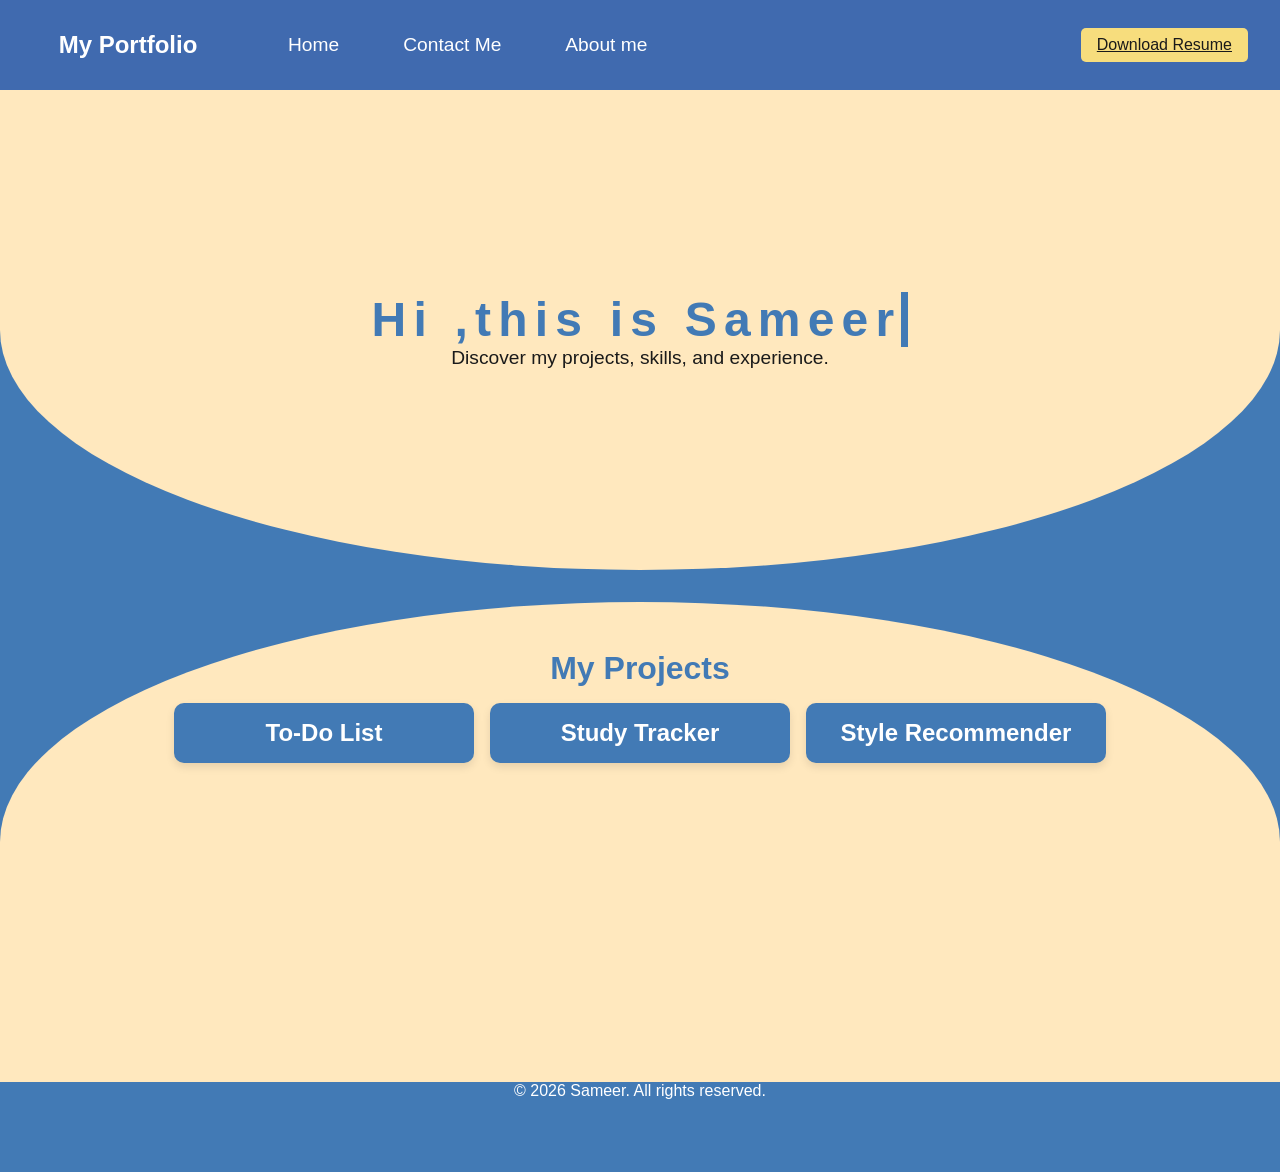
<file: index.html>
<!DOCTYPE html>
<html lang="en">

<head>
    <meta charset="UTF-8">
    <meta name="viewport" content="width=device-width, initial-scale=1.0">
    <title>Portfolio</title>
    <link rel="stylesheet" href="default.css">
    <style>


    </style>
</head>

<body>
    <header>
        <nav>
            <div class="logo-box">
                My Portfolio
            </div>
            <div class="page-list">
                <a href="index.html">Home</a>
                <a href="contact.html">Contact Me</a>
                <a href="about.html">About me</a>
            </div>
            <!-- <ul>
                <li><a href="index.html">Home</a></li>
                <li><a href="contact.html">Contact</a></li>
                <li><a href="about.html">About me</a></li>
            </ul> -->
            <a href="resume.jpeg" class="dnld-resume" download>Download Resume</a>
        </nav>
    </header>
    <section class="hero">
        <div class="hero-content">
            <h1>Hi ,this is Sameer</h1>
            <p>Discover my projects, skills, and experience.</p>
        </div>
    </section>
    <section class="projects">
        <h2>My Projects</h2>
        <div class="projects-content">


            <div class="project-card">
                <h3>To-Do List</h3>
                <div class="cardbtn">
                <a href="https://khanwhocodes.github.io/Todo-list/"><i class="fi fi-rs-eye"></i></a>
                <a href="https://github.com/Khanwhocodes/Todo-list"><i class="fi fi-rr-square-terminal"></i></a>
                </div>
            </div>
            <div class="project-card">
                <h3>Study Tracker</h3>
                <div class="cardbtn">
                <a href="https://khanwhocodes.github.io/Study-tracker/"><i class="fi fi-rs-eye"></i></a>
                <a href="https://github.com/Khanwhocodes/Study-tracker"><i class="fi fi-rr-square-terminal"></i></a>
                </div>
            </div>
            <div class="project-card">
                <h3>Style Recommender</h3>
                <div class="cardbtn">
                <a href="https://khanwhocodes.github.io/Style-Recommender/"><i class="fi fi-rs-eye"></i></a>
                <a href="https://github.com/Khanwhocodes/Style-Recommender"><i class="fi fi-rr-square-terminal"></i></a>
                </div>
            </div>
            

        </div>
    </section>
    <footer>
        <p>&copy; 2026 Sameer. All rights reserved.</p>
    </footer>
</body>

</html>
</file>
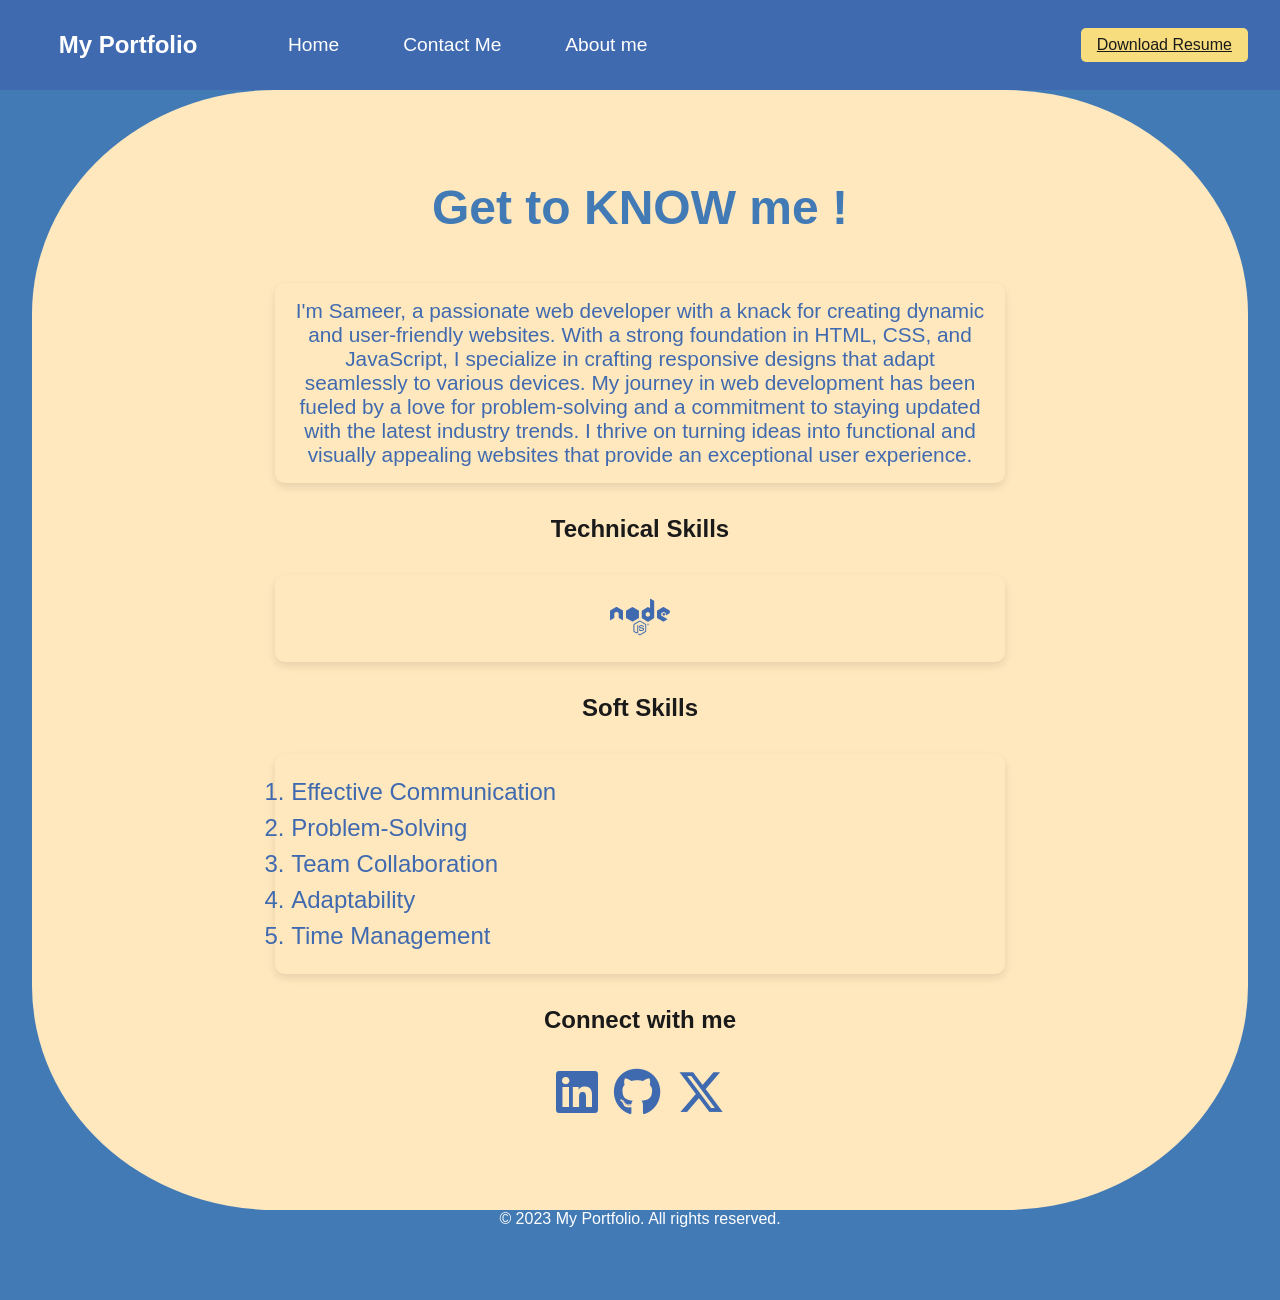
<file: about.html>
<!DOCTYPE html>
<html lang="en">

<head>
    <meta charset="UTF-8">
    <meta name="viewport" content="width=device-width, initial-scale=1.0">
    <title>Document</title>
    <link rel="stylesheet" href="default.css">
</head>

<body>
    <header>
        <nav>
            <div class="logo-box">
                My Portfolio
            </div>
            <div class="page-list">
                <a href="index.html">Home</a>
                <a href="contact.html">Contact Me</a>
                <a href="about.html">About me</a>
            </div>
                <a href="resume.jpeg" class="dnld-resume" download>Download Resume</a>
        </nav>
    </header>
    <section class="about-section">
        
        <div class="cards">
            <h1>Get to KNOW me !</h1>
            <div class="introCard">
                <p>I'm Sameer, a passionate web developer with a knack for creating dynamic and user-friendly websites.
                    With
                    a
                    strong foundation in HTML, CSS, and JavaScript, I specialize in crafting responsive designs that
                    adapt
                    seamlessly to various devices. My journey in web development has been fueled by a love for
                    problem-solving
                    and a commitment to staying updated with the latest industry trends. I thrive on turning ideas into
                    functional and visually appealing websites that provide an exceptional user experience.</p>
            </div>
            <h2>Technical Skills</h2>
            <div class="skillsCard">

                <i class="fi fi-brands-python" title="Python"></i>
                <i class="fi fi-brands-javascript" title="JavaScript"></i>
                <i class="fi fi-brands-html5" title="HTML5"></i>
                <i class="fi fi-brands-css3" title="CSS3"></i>
                <i class="fi fi-brands-atom" title="React"></i>
                <i class="fa-brands fa-node" title="Node.js"></i>
                <i class="fi fi-br-code-branch"title="Git"></i>
                <i class="fi fi-brands-github" title="GitHub"></i>
                <i class="fi fi-brands-mysql" title="MySQL"></i>
                <i class="fi fi-brands-php" title="PHP"></i>
                <i class="fi fi-brands-premiere" title="Premiere Pro"></i>
                <i class="fi fi-brands-photoshop-camera" title="Photoshop"></i>
            </div>
            <h2>Soft Skills</h2>
            <div class="skillsCard">
                <ol>
                    <li>Effective Communication</li>
                    <li>Problem-Solving</li>
                    <li>Team Collaboration</li>
                    <li>Adaptability</li>
                    <li>Time Management</li>
            </div>
            <h2>Connect with me</h2>
            <div class="social-links">
                <a href="https://www.linkedin.com/in/sameer-khan-9a8b22381/" target="_blank" rel="noopener noreferrer"><i class="fa-brands fa-linkedin"></i></a>
                <a href="https://github.com/Khanwhocodes" target="_blank" rel="noopener noreferrer"><i class="fa-brands fa-github"></i></a>
                <a href="https://x.com/khanwhocodes" target="_blank" rel="noopener noreferrer"><i class="fa-brands fa-x-twitter"></i></a>
            </div>
        </div>
    </section>
    <footer>
        <p>&copy; 2023 My Portfolio. All rights reserved.</p>
    </footer>
</body>

</html>
</file>
<file: default.css>
/* Change 'regular-rounded' to 'solid-rounded' in the URL */
@import url('https://cdn-uicons.flaticon.com/uicons-solid-rounded/css/uicons-solid-rounded.css');
@import url('https://cdn-uicons.flaticon.com/uicons-regular-rounded/css/uicons-regular-rounded.css');
@import url('https://cdnjs.cloudflare.com/ajax/libs/font-awesome/6.5.1/css/all.min.css');
@import url('https://cdn-uicons.flaticon.com/uicons-brands/css/uicons-brands.css');
@import url('https://cdn-uicons.flaticon.com/2.1.0/uicons-bold-rounded/css/uicons-bold-rounded.css');
@import url('https://cdn-uicons.flaticon.com/2.1.0/uicons-regular-straight/css/uicons-regular-straight.css');
:root {
    /* Deep Blues */
    --brand-primary: #406AAF;
    --brand-surface: #427AB5;

    /* Warm Accents */
    --brand-action: #F7DD7D;
    --brand-tint: #FFE8BE;

    /* Neutral support (essential for readability) */
    --text-black: #1a1a1a;
    --text-white: #ffffff;
}


* {
    margin: 0;
    padding: 0;
    box-sizing: border-box;
}

body {
    height: 100%;
    font-family: 'Segoe UI', Tahoma, Geneva, Verdana, sans-serif;
    background-color: var(--brand-surface);
    color: var(--text-black);
    /* position: relative; */
}

/*** Navigation Bar */
nav {
    background-color: var(--brand-primary);
    height: 10vh;
    width: 100vw;
    color: var(--text-white);
    display: flex;
    align-items: center;
    
}

nav .logo-box {
    height: 100%;
    width: 20%;
    /* background-color: var(--brand-surface); */
    /* border-radius: 0 0 50% 50%; */
    font-size: 1.5rem;
    display: flex;
    align-items: center;
    justify-content: center;
    font-weight: bold;
    font-family: 'Segoe UI', Tahoma, Geneva, Verdana, sans-serif;
}

nav .dnld-resume {
    padding: 0.5rem 1rem;
    background-color: var(--brand-action);
    color: var(--text-black);
    border: none;
    border-radius: 5px;
    font-size: 1rem;
    font-weight: 500;
    cursor: pointer;
    margin-left: auto;
    margin-right: 2rem;
}

.dnld-resume:hover {
    background-color: var(--brand-tint);
    transition: background-color 0.3s ease;
}

.dnld-resume:active {
    background-color: var(--brand-primary);
    color: var(--text-white);
    transition: background-color 0.1s ease;
    border: 3px solid var(--brand-primary);
}

.page-list {
    height: 100%;
    width: auto;
    /* background-color: var(--brand-surface); */
    display: flex;
    align-items: center;
    justify-content: center;
}

.page-list a {
    text-decoration: none;
    color: var(--text-white);
    margin: 0 1rem;
    font-size: 1.2rem;
    font-weight: 500;
    padding: 0.5rem 1rem;
    border-radius: 5px;
}

.page-list a:hover {
    background-color: var(--brand-action);
    color: var(--text-black);
    transition: color 0.3s ease;
}

/*** Hero Section */
.hero {
    height: 30rem;
    width: auto;
    background-color: var(--brand-tint);
    display: flex;
    align-items: center;
    justify-content: center;
    border-radius: 0 0 250% 250%;
}

.hero-content {
    display: flex;
    flex-direction: column;
    text-align: center;
    padding: 2rem;

}

.hero-content h1 {
    font-family: 'Segoe UI', Tahoma, Geneva, Verdana, sans-serif;
    font-size: 300%;
    margin-bottom: 1rem;
    color: var(--brand-surface);
    overflow: hidden;
    /* Ensures the content is not revealed until the animation */
    border-right: .15em solid var(--brand-surface);
    /* The typwriter cursor */
    white-space: nowrap;
    /* Keeps the content on a single line */
    margin: 0 auto;
    /* Gives that scrolling effect as the typing happens */
    letter-spacing: .15em;
    /* Adjust as needed */
    animation:
        typing 3.5s steps(40, end),
        blink-caret .50s step-end infinite;
}

@keyframes typing {
    from {
        width: 0
    }

    to {
        width: 100%
    }
}

/* The typewriter cursor effect */
@keyframes blink-caret {

    from,
    to {
        border-color: transparent
    }

    50% {
        border-color: var(--brand-surface);
    }
}

.hero-content p {
    font-size: 1.2rem;
    color: var(--text-black);
}

.projects {
    height: 30rem;
    width: auto;
    background-color: var(--brand-tint);
    display: flex;
    align-items: center;
    /* justify-content: center; */
    border-radius: 250% 250% 0 0;
    text-align: center;

}

section.projects {
    padding: 2rem;
    flex-direction: column;
    margin-top: 2rem;
}

.projects h2 {
    font-family: 'Segoe UI', Tahoma, Geneva, Verdana, sans-serif;
    font-size: 2rem;
    margin-bottom: 1rem;
    color: var(--brand-surface);
    margin-top: 1rem;
}

.projects-content {

    display: flex;
    /* flex-direction: column; */
    flex-wrap: wrap;
    justify-content: center;
    gap: 1rem;
}

.project-card {
    background-color: var(--brand-surface);
    color: var(--text-white);
    width: 300px;
    padding: 1rem;
    border-radius: 10px;
    box-shadow: 0 4px 8px rgba(0, 0, 0, 0.1);
    /* transition: all 1s ease; */
    overflow: hidden;
    display: flex;
    flex-direction: column;
    justify-content: space-evenly;
    align-items: space-between;
    transition: cards  ease-in-out;
}

@keyframes cards {
    from {
        height: 100%
    }

    to {
        height: 150%
    }

}

.project-card h3 {
    font-size: 1.5rem;
    
}
.cardbtn {
    display: flex;
    gap: 1rem;
    justify-content: center;
    align-items: center;
}
.project-card i {
    font-size: 3rem;
    opacity: 0;
    
}

@keyframes fadeIn {
    from {
        opacity: 0;
    }
    to {
        
        opacity: 1;
    }
}

.project-card:hover {
    
    /* background-color: var(--brand-tint); */
    
    animation:
        cards 0.3s ease forwards;
    /* transition: all 1s ease; */
}
.project-card:hover i {
    animation: fadeIn 0.5s  ease-in-out forwards;
    cursor: pointer;
    /* transform: translateY(-5vh); */
}
.project-card i:hover{
    color: var(--brand-action);
}

/* contact section */
.contact-section {
    height: 30rem;
    width: auto;
    background-color: var(--brand-tint);
    display: flex;
    flex-direction: column;
    align-items: center;
    
    justify-content: center;
    margin :0 2rem;
    text-align: center;
    border-radius: 20%;
    gap: 1rem;
}
section h1 {
    font-family: 'Segoe UI', Tahoma, Geneva, Verdana, sans-serif;
    font-size: 300%;
    margin-bottom: 1rem;
    color: var(--brand-surface);
    /* white-space: nowrap; */
    /* margin: 0 auto; */
    font-weight: bold;
}
.contactList{
    display: flex;
    flex-direction: column;
    gap: 1rem;
    text-align: left;
    font-weight: 500;
}
.conRow{
    display: flex;
    gap: 1rem;
    font-size: 1.2rem;
    
}
.conRow i {
    color: var(--brand-primary);
    font-size: 1.5rem;
    border: 1px solid var(--brand-primary);
    padding: 0.1rem 0.4rem;
    border-radius: 5px;
}

/**about section */
.about-section {
    height: 70rem;
    width: auto;
    background-color: var(--brand-tint);
    display: flex;
    flex-direction: column;
    align-items: center;
    
    justify-content: space-evenly;
    margin :0 2rem;
    text-align: center;
    border-radius: 20%;
    gap: 1rem;
}

.cards{
    display: flex;
    gap: 2rem;
    flex-direction: column;
    justify-content: space-evenly;
    align-items: center;
}
.introCard {
    /* background-color: var(--brand-surface); */
    color: var(--brand-primary);
    width: 60%;
    padding: 1rem;
    border-radius: 10px;
    box-shadow: 0 4px 8px rgba(0, 0, 0, 0.1);
    font-size: 1.3rem;
    font-weight: 500;
}
.skillsCard {
    /* background-color: var(--brand-surface); */
    color: var(--text-white);
    width: 60%;
    padding: 1rem;
    border-radius: 10px;
    box-shadow: 0 4px 8px rgba(0, 0, 0, 0.1);
    font-size: 3rem;
    font-weight: 500;
    color: var(--brand-primary);
}
.skillsCard li{
    text-align: left;
    font-size: 1.5rem;
    margin: 0.5rem 0;
}
.social-links {
    display: flex;
    gap: 1rem;
    font-size: 3rem;
}
.social-links i {
    color: var(--brand-primary);
    transition: color 0.3s ease;
}
.social-links i:hover {
    color: var(--brand-primary);
    cursor: pointer;
    scale: 1.2;
}



footer {
    height: 10vh;
    width: 100%;
    text-align: center;
    color: var(--text-white);
    /* background-color: var(--brand-primary); */
    border-radius: -50% -50% 0 0;

    /* background: radial-gradient(circle at 50% 0%, transparent 100px, var(--brand-primary) 100px); */
}
</file>
